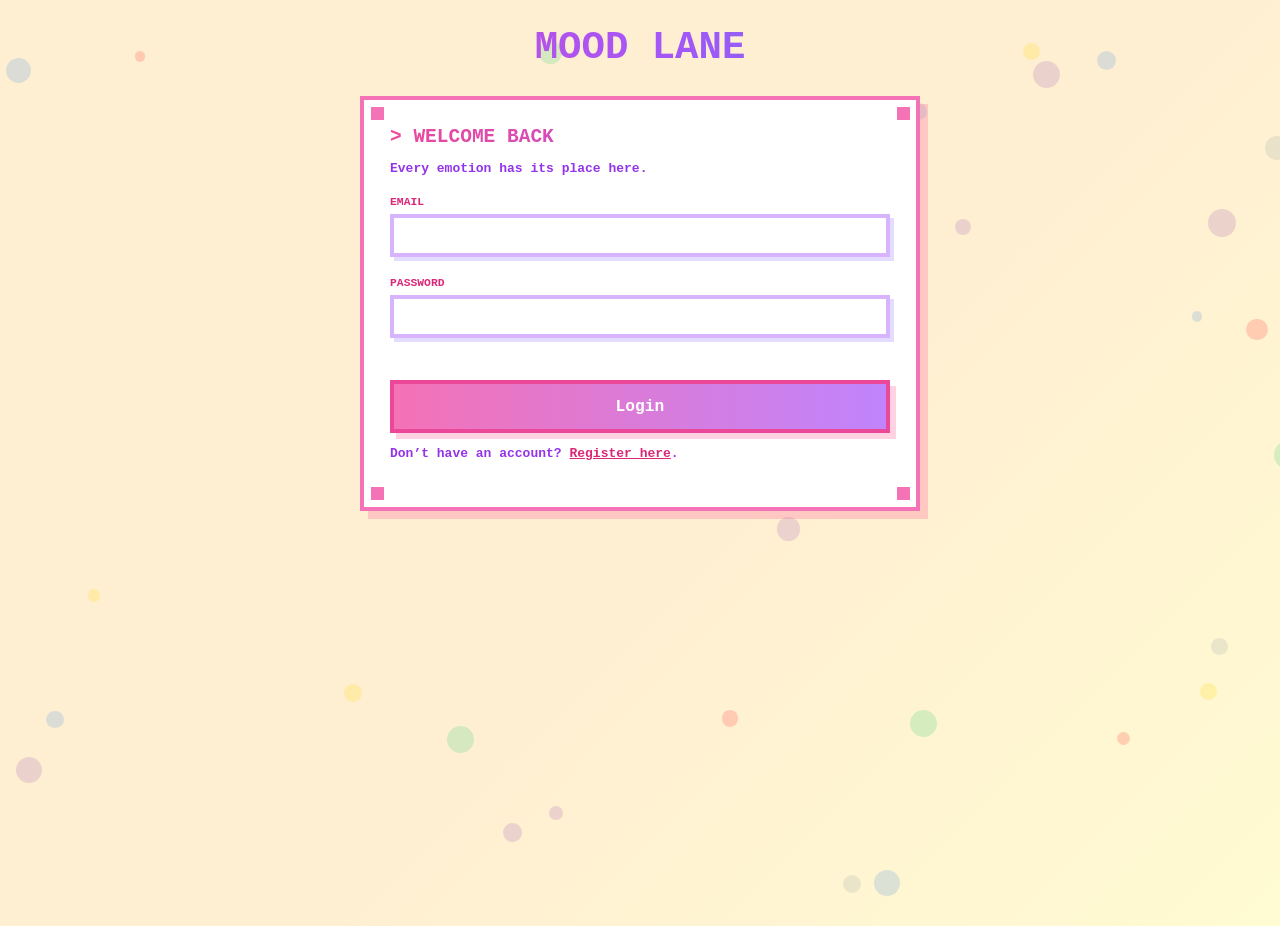
<file: index.html>
<!DOCTYPE html>
<html lang="en">
  <head>
    <meta charset="UTF-8">
    <meta name="viewport" content="width=device-width, initial-scale=1.0">
    <title>Welcome</title>
    <script src="js/auth-guard.js"></script>
    <link rel="stylesheet" href="css/index.css">
    <link rel="stylesheet" href="css/style.css">
  </head>
  <body>
    <div class="sidebar-container">
      <aside class="sidebar">
        <div class="sidebar-header">
          <div class="sidebar-header-content">
            <div class="sidebar-logo" aria-hidden="true"></div>
            <div class="sidebar-title">Mood Lane</div>
          </div>
        </div>

        <nav class="sidebar-nav" aria-label="Primary">
          <ul class="sidebar-nav-list">
            <li><a class="sidebar-nav-button active" href="index.html">Overview</a></li>
            <li><a class="sidebar-nav-button" href="manage-kids.html">Manage Kids</a></li>
            <li><a class="sidebar-nav-button logout" href="login.html">Log Out</a></li>
          </ul>
        </nav>
      </aside>
    </div>

    <main class="dashboard-content">
      <h1>Select kid</h1>
      <div class="child-selector-container">
        <button type="button" class="child-button selected">
          <span class="child-name">Child 1</span>
        </button>
        <button type="button" class="child-button">
          <span class="child-name">Child 2</span>
        </button>
        <button type="button" class="child-button">
          <span class="child-name">Child 3</span>
        </button>
      </div>

      <section class="jar-section">
        <h2 class="jar-title">Emotion Jars</h2>

        <div class="view-modes">
          <button class="view-mode-button">Day</button>
          <button class="view-mode-button">Week</button>
          <button class="view-mode-button active">Month</button>
          <button class="view-mode-button">Year</button>
        </div>

        <p class="jar-subtitle">Each jar = one month</p>

        <div class="jar-grid">
          <div class="jar-card featured">
            <div class="jar jar-0">
            </div>
            <div class="jar-label selected">JAN</div>
          </div>

          <div class="jar-card">
            <div class="jar jar-1"></div>
            <div class="jar-label">FEB</div>
          </div>

          <div class="jar-card">
            <div class="jar jar-2"></div>
            <div class="jar-label">MAR</div>
          </div>

          <div class="jar-card">
            <div class="jar jar-3"></div>
            <div class="jar-label">APR</div>
          </div>

          <div class="jar-card">
            <div class="jar jar-4"></div>
            <div class="jar-label">MAY</div>
          </div>

          <div class="jar-card">
            <div class="jar jar-5"></div>
            <div class="jar-label">JUN</div>
          </div>

          <div class="jar-card">
            <div class="jar jar-6"></div>
            <div class="jar-label">JUL</div>
          </div>

          <div class="jar-card">
            <div class="jar jar-7"></div>
            <div class="jar-label">AUG</div>
          </div>

          <div class="jar-card">
            <div class="jar jar-8"></div>
            <div class="jar-label">SEP</div>
          </div>

          <div class="jar-card">
            <div class="jar jar-9"></div>
            <div class="jar-label">OCT</div>
          </div>

          <div class="jar-card">
            <div class="jar jar-10"></div>
            <div class="jar-label">NOV</div>
          </div>

          <div class="jar-card">
            <div class="jar jar-11"></div>
            <div class="jar-label">DEC</div>
          </div>
        </div>
      </section>

      <div class="summary">
        <h3>Summary</h3>
      </div>
    </main>

    <script src="js/mobile-sidebar.js"></script>
    <script src="js/logout.js"></script>
    <script src="js/overview.js"></script>

  </body>
</html>
</file>
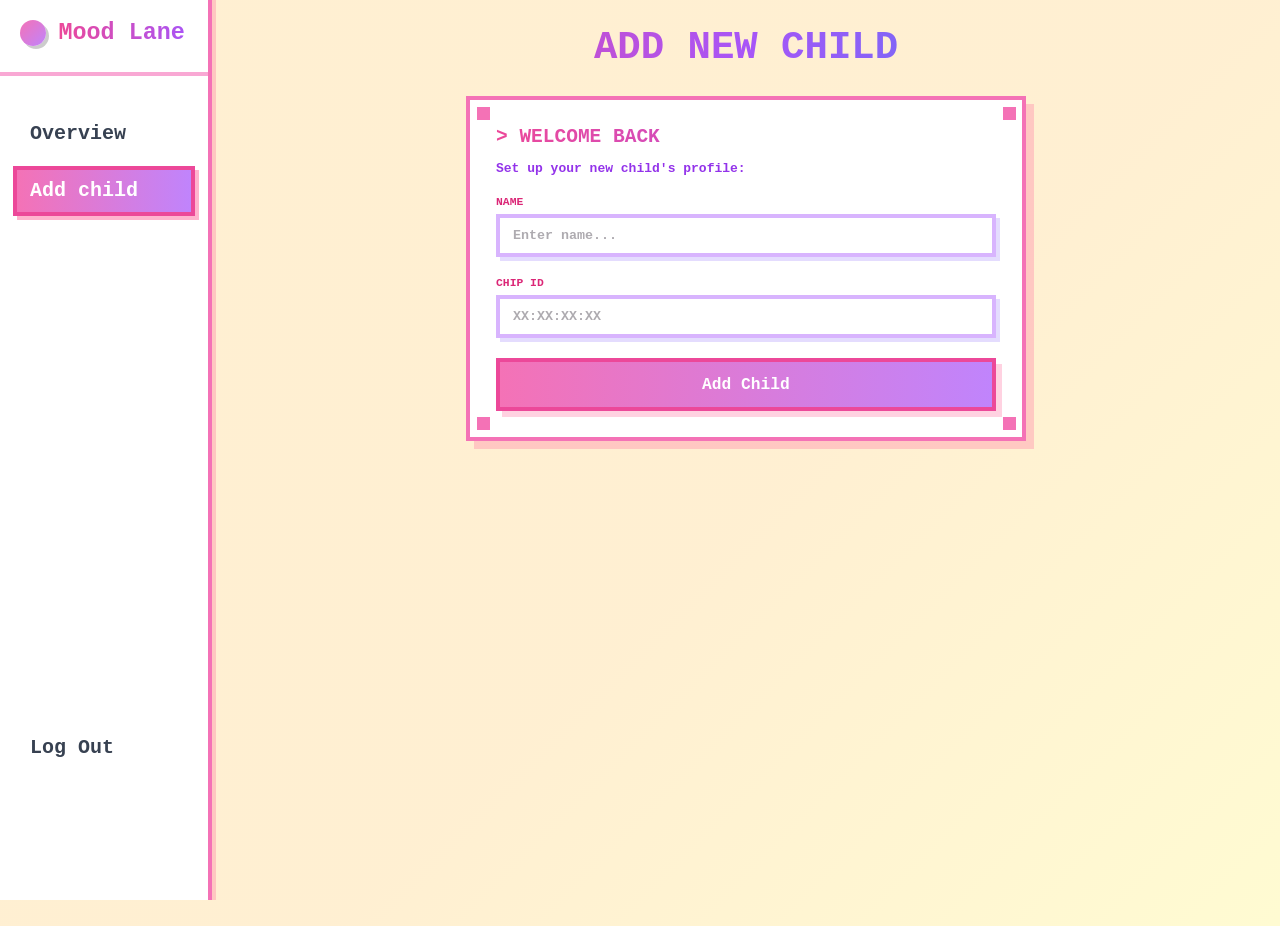
<file: add-child.html>
<!DOCTYPE html>
<html lang="en">
  <head>
    <meta charset="UTF-8" />
    <title>Welcome</title>
    <link rel="stylesheet" href="css/index.css">
    <link rel="stylesheet" href="css/style.css">
  </head>
  <body>
    <div class="sidebar-container">
      <aside class="sidebar">
        <div class="sidebar-header">
          <div class="sidebar-header-content">
            <div class="sidebar-logo" aria-hidden="true"></div>
            <div class="sidebar-title">Mood Lane</div>
          </div>
        </div>

        <nav class="sidebar-nav" aria-label="Primary">
          <ul class="sidebar-nav-list">
            <li><a class="sidebar-nav-button" href="index.html">Overview</a></li>
            <li><a class="sidebar-nav-button active" href="add-child.html">Add child</a></li>
            <li><a class="sidebar-nav-button logout" href="login.html">Log Out</a></li>
          </ul>
        </nav>
      </aside>
    </div>

    <main>
  <h1>Add new child</h1>

    <form id="addChildForm">
      <div class="corner-pixel top left"></div>
      <div class="corner-pixel top right"></div>
      <div class="corner-pixel bottom left"></div>
      <div class="corner-pixel bottom right"></div>

      <h2>> Welcome Back</h2>
      <p>Set up your new child's profile:</p>
      <div>
        <label>Name</label>
        <input type="text" id="name" required placeholder="Enter name..."/>
      </div>
      <div>
        <label>Chip ID</label>
        <input type="text" id="chipId" required placeholder="XX:XX:XX:XX"/>
      </div>
      <button class="submit" type="submit">Add Child</button>

    </form>

    <div id="kids-list">

    </div>

    </main>

    <script src="js/add-child.js"></script>
  </body>
</html>
</file>
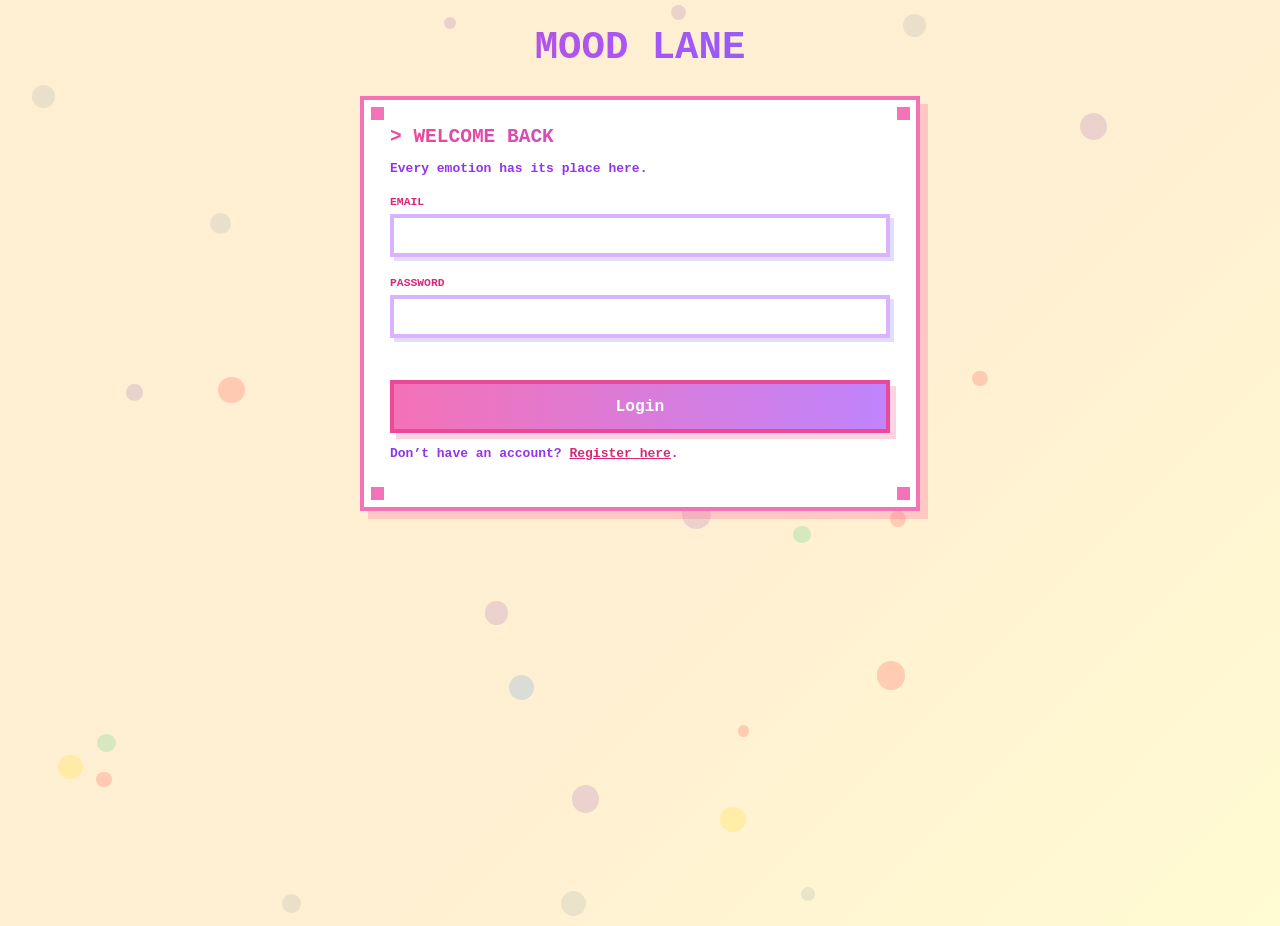
<file: details.html>
<!DOCTYPE html>
<html lang="en">
  <head>
    <meta charset="UTF-8" />
    <meta name="viewport" content="width=device-width, initial-scale=1.0" />
    <title>Welcome</title>
    <script src="js/auth-guard.js"></script>
    <link rel="stylesheet" href="css/index.css">
    <link rel="stylesheet" href="css/style.css">
    <link rel="stylesheet" href="css/details.css">
  </head>
  <body>
    <div class="sidebar-container">
      <aside class="sidebar">
        <div class="sidebar-header">
          <div class="sidebar-header-content">
            <div class="sidebar-logo" aria-hidden="true"></div>
            <div class="sidebar-title">Mood Lane</div>
          </div>
        </div>

        <nav class="sidebar-nav" aria-label="Primary">
          <ul class="sidebar-nav-list">
            <li><a class="sidebar-nav-button active" href="index.html">Overview</a></li>
            <li><a class="sidebar-nav-button " href="manage-kids.html">Manage Kids</a></li>
            <li><a class="sidebar-nav-button logout" href="login.html">Log Out</a></li>
          </ul>
        </nav>
      </aside>
    </div>

    <main>
        <h1><span id="child-name"></span>'s Summary</h1>
        <h2><span id="date-start"></span> - <span id="date-end"></span></h2>
        <div class="details-row-top">
            <div class="card emotion-flower">
              <h2>> Emotion Map</h2>
              <canvas id="emotion-radar" width="360" height="360" aria-label="Emotion radar chart"></canvas>
            </div>
            <div class="card emotion-breakdown">
                <h2>> Emotion Breakdown</h2>
                <div id="emotion-breakdown">
                    <div class="emotion-bar happy"><span>Happy</span><span class="emotion-percentage">0%</span><div class="bar"><div class="fill"></div></div></div>
                    <div class="emotion-bar proud"><span>Proud</span><span class="emotion-percentage">0%</span><div class="bar"><div class="fill"></div></div></div>
                    <div class="emotion-bar angry"><span>Angry</span><span class="emotion-percentage">0%</span><div class="bar"><div class="fill"></div></div></div>
                    <div class="emotion-bar surprised"><span>Surprised</span><span class="emotion-percentage">0%</span><div class="bar"><div class="fill"></div></div></div>
                    <div class="emotion-bar afraid"><span>Afraid</span><span class="emotion-percentage">0%</span><div class="bar"><div class="fill"></div></div></div>
                    <div class="emotion-bar sad"><span>Sad</span><span class="emotion-percentage">0%</span><div class="bar"><div class="fill"></div></div></div>
                    <div class="emotion-bar disgusted"><span>Disgusted</span><span class="emotion-percentage">0%</span><div class="bar"><div class="fill"></div></div></div>
                    <div class="emotion-bar neutral"><span>Neutral</span><span class="emotion-percentage">0%</span><div class="bar"><div class="fill"></div></div></div>
                </div>
            </div>
        </div>
        <div class="details-row-bottom">
            <div class="card entry-count">
                <h2>> Number of entries</h2>
                <div id="entry-count">0</div>
            </div>
        </div>
    </main>

    <script src="js/mobile-sidebar.js"></script>
    <script src="js/logout.js"></script>
    <script src="js/details.js"></script>
  </body>
</html>
</file>
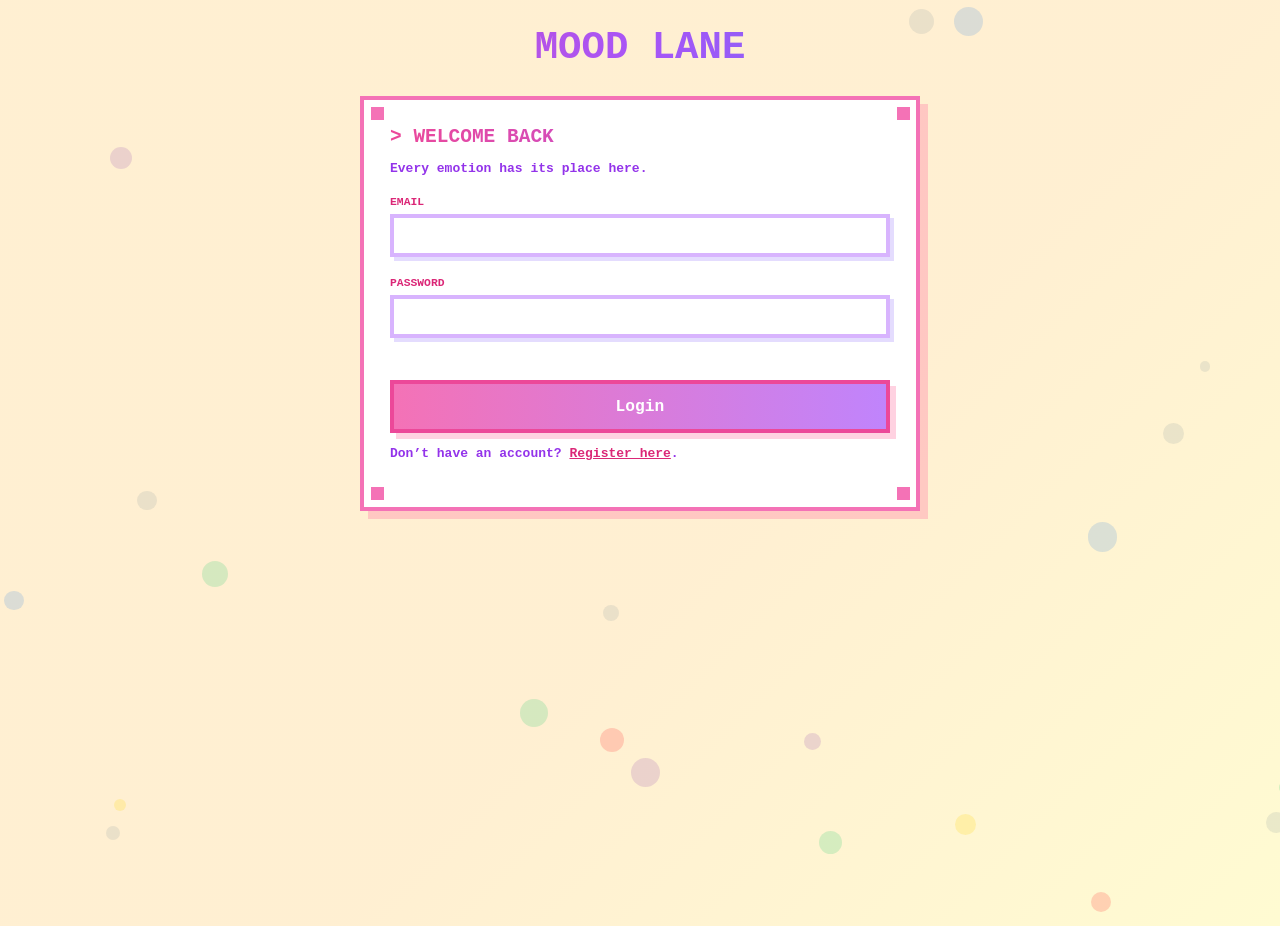
<file: login.html>
<!DOCTYPE html>
<html lang="en">
  <head>
    <meta charset="UTF-8" />
    <title>Login</title>
    <link rel="stylesheet" href="css/style.css" />
  </head>
  <body class="floating-dots-container">
    <h1>MOOD LANE</h1>

    <form id="loginForm">
      <div class="corner-pixel top left"></div>
      <div class="corner-pixel top right"></div>
      <div class="corner-pixel bottom left"></div>
      <div class="corner-pixel bottom right"></div>

      <h2>> Welcome Back</h2>
      <p>Every emotion has its place here.</p>
      <div>
        <label>Email</label>
        <input type="email" id="email" required />
      </div>
      <div>
        <label>Password</label>
        <input type="password" id="password" required />
      </div>
      <p id="loginMessage" class="login-message" aria-live="polite"></p>
      <button class="submit" type="submit">Login</button>

      <p>Don’t have an account? <a href="register.html">Register here</a>.</p>
    </form>

    <script src="js/login.js"></script>
    <script src="js/floating-dots.js"></script>
  </body>
</html>
</file>
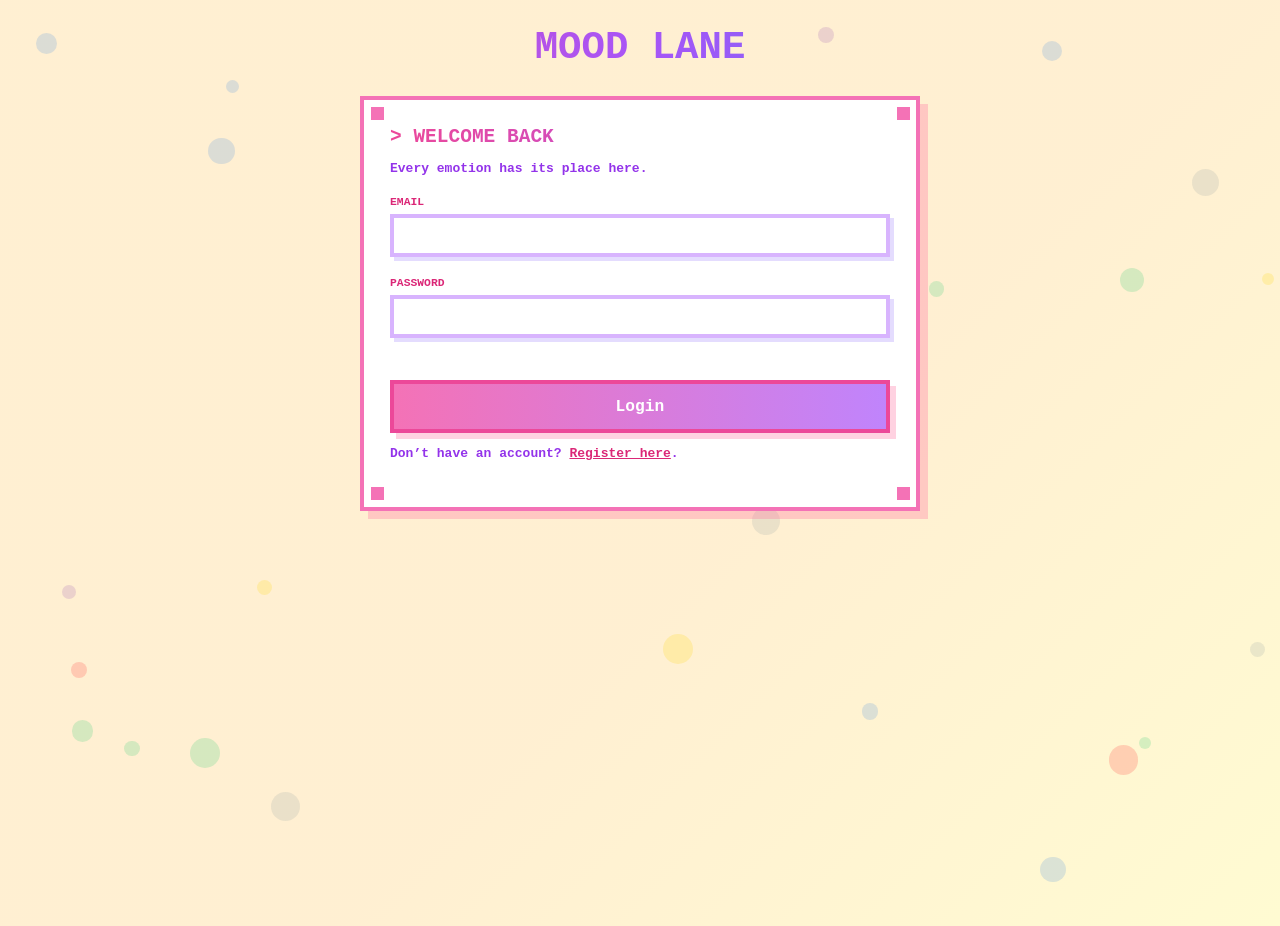
<file: manage-kids.html>
<!DOCTYPE html>
<html lang="en">
  <head>
    <meta charset="UTF-8" />
    <meta name="viewport" content="width=device-width, initial-scale=1.0" />
    <title>Welcome</title>
    <script src="js/auth-guard.js"></script>
    <link rel="stylesheet" href="css/index.css">
    <link rel="stylesheet" href="css/style.css">
  </head>
  <body class="manage-kids-page">
    <div class="sidebar-container">
      <aside class="sidebar">
        <div class="sidebar-header">
          <div class="sidebar-header-content">
            <div class="sidebar-logo" aria-hidden="true"></div>
            <div class="sidebar-title">Mood Lane</div>
          </div>
        </div>

        <nav class="sidebar-nav" aria-label="Primary">
          <ul class="sidebar-nav-list">
            <li><a class="sidebar-nav-button" href="index.html">Overview</a></li>
            <li><a class="sidebar-nav-button active" href="manage-kids.html">Manage Kids</a></li>
            <li><a class="sidebar-nav-button logout" href="login.html">Log Out</a></li>
          </ul>
        </nav>
      </aside>
    </div>

    <main>
  <h1>Manage Kids</h1>

    <form id="addChildForm">
      <div class="corner-pixel top left"></div>
      <div class="corner-pixel top right"></div>
      <div class="corner-pixel bottom left"></div>
      <div class="corner-pixel bottom right"></div>

      <h2>> Add Child</h2>
      <p>Set up your new child's profile:</p>
      <div>
        <label>Name</label>
        <input type="text" id="name" required placeholder="Enter name..."/>
      </div>
      <div>
        <label>Chip ID</label>
        <input type="text" id="chipId" required placeholder="XX:XX:XX:XX"/>
      </div>
      <button class="submit" type="submit">Add Child</button>

    </form>

    <div id="kids-list">

    </div>

    </main>

    <script src="js/mobile-sidebar.js"></script>
    <script src="js/logout.js"></script>
    <script src="js/manage-kids.js"></script>
  </body>
</html>
</file>
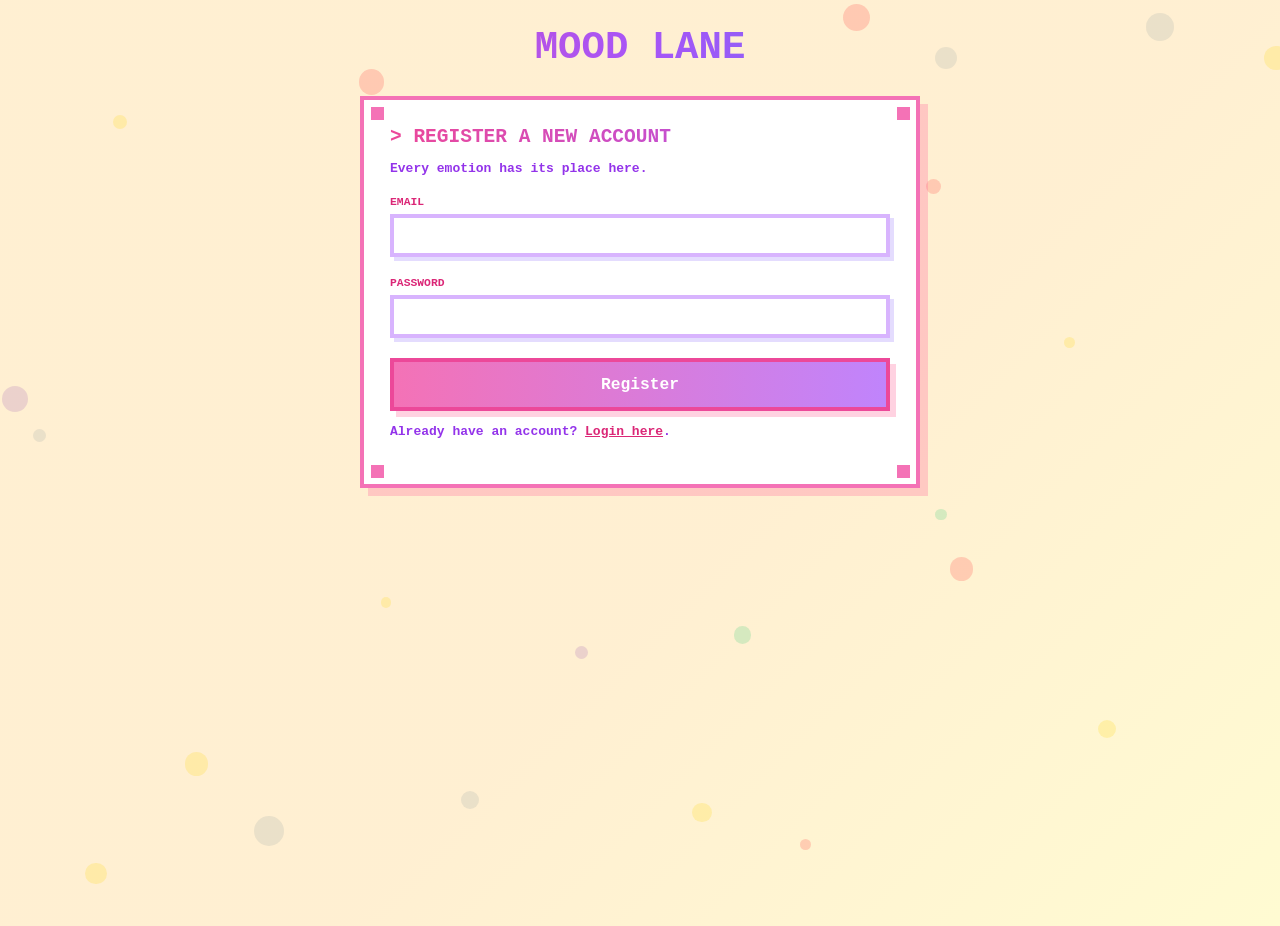
<file: register.html>
<!DOCTYPE html>
<html lang="en">
  <head>
    <meta charset="UTF-8" />
    <title>Register</title>
    <link rel="stylesheet" href="css/style.css" />
  </head>
  <body class="floating-dots-container">    
    <h1>MOOD LANE</h1>

    <form id="registerForm">
      <div class="corner-pixel top left"></div>
      <div class="corner-pixel top right"></div>
      <div class="corner-pixel bottom left"></div>
      <div class="corner-pixel bottom right"></div>
      
      <h2>> Register a new Account</h2>
      <p>Every emotion has its place here.</p>
      <div>
        <label>Email</label>
        <input type="email" id="email" required />
      </div>
      <div>
        <label>Password</label>
        <input type="password" id="password" required />
      </div>
      <button class="submit" type="submit">Register</button>

      <p>Already have an account? <a href="login.html">Login here</a>.</p>
    </form>

    <script src="js/register.js"></script>
    <script src="js/floating-dots.js"></script>
  </body>
</html>
</file>
<file: css/index.css>
/* Desktop Sidebar */
.sidebar {
  display: none;
  position: fixed;
  left: 0;
  top: 0;
  height: 100vh;
  width: 16rem; /* 256px */
  background-color: #ffffff;
  border-right: 4px solid #f472b6; /* pink-400 */
  box-shadow: 4px 0px 0px 0px rgba(255, 107, 157, 0.3);
  flex-direction: column;
  z-index: 50;
}

/* Container wrapper and visibility fixes */
.sidebar-container {
  position: fixed;
  top: 0;
  overflow: visible;
}

.sidebar-backdrop {
  display: none;
}

.sidebar-toggle {
  display: none;
}

body.sidebar-open {
  overflow: hidden;
}
body {
  padding-left: 0; }

.jar-scroll{
  width:100%;
  height:100%;
  box-sizing:border-box;
  padding:5px;
  display:flex;
  flex-wrap:wrap-reverse;
  align-content:flex-start;
  gap:1px;
  justify-content:center;
  overflow-x:hidden;
  overflow-y:auto;
}

.dashboard-content {
  margin-left: 16rem;
  padding: 1.5rem 2rem 2rem;
  box-sizing: border-box;
  min-height: 100vh;
  width: calc(100% - 16rem);
  position: relative;
  z-index: 1;
}

.dashboard-content > * {
  max-width: 100%;
}

.dashboard-content h1,
.dashboard-content .child-selector-container,
.dashboard-content .jar-section,
.dashboard-content .summary {
  position: relative;
  z-index: 1;
}

@media (max-width: 767px) {
  main {
    margin-left: 0;
    padding: 4.5rem 1rem 1rem;
    box-sizing: border-box;
  }

  .dashboard-content {
    margin-left: 0;
    width: 100%;
    padding: 4.5rem 1rem 1rem;
  }

  .sidebar-toggle {
    position: fixed;
    top: 1rem;
    left: 1rem;
    z-index: 120;
    display: inline-flex;
    align-items: center;
    gap: 0.5rem;
    padding: 0.7rem 1rem;
    border: 4px solid #ec4899;
    background: #ffffff;
    color: #374151;
    font-family: monospace;
    font-weight: 900;
    box-shadow: 4px 4px 0 rgba(255, 107, 157, 0.3);
    cursor: pointer;
  }

  .sidebar-container {
    inset: 0;
    width: 100vw;
    height: 100vh;
    z-index: 100;
    pointer-events: none;
  }

  .sidebar {
    display: flex !important;
    width: min(16rem, 82vw);
    transform: translateX(-100%);
    transition: transform 0.25s ease;
    pointer-events: auto;
  }

  body.sidebar-open .sidebar {
    transform: translateX(0);
  }

  .sidebar-backdrop {
    display: block;
    position: fixed;
    inset: 0;
    z-index: 90;
    background: rgba(17, 24, 39, 0.45);
    opacity: 0;
    visibility: hidden;
    transition: opacity 0.25s ease, visibility 0.25s ease;
    pointer-events: auto;
  }

  body.sidebar-open .sidebar-backdrop {
    opacity: 1;
    visibility: visible;
  }
}

/* Ensure sidebar is visible (overrides responsive hide) */
.sidebar {
  display: flex !important;
}

@media (min-width: 768px) {
  .sidebar {
    display: flex;
  }
}

/* Sidebar Header */
.sidebar-header {
  padding: 1.5rem;
  border-bottom: 4px solid #f9a8d4; /* pink-300 */
}

.sidebar-header-content {
  display: flex;
  align-items: center;
  gap: 0.5rem;
  margin-bottom: 0.5rem;
}

.sidebar-logo {
  width: 2rem;
  height: 2rem;
  background: linear-gradient(to bottom right, #f472b6, #c084fc); /* pink-400 to purple-400 */
  box-shadow: 3px 3px 0px 0px rgba(0, 0, 0, 0.2);
  image-rendering: pixelated;
  border-radius: 50%;
  overflow: hidden;
  flex: 0 0 2rem;
  margin-right: 0.5rem;
}

.sidebar-title {
  font-size: 1.8rem;
  font-weight: 900;
  background: linear-gradient(to right, #ec4899, #a855f7); /* pink-500 to purple-500 */
  -webkit-background-clip: text;
  background-clip: text;
  color: transparent;
  font-family: monospace;
  flex: 1 1 auto;
}

/* Sidebar Navigation */
.sidebar-nav {
  flex: 1;
  padding: 1rem;
  overflow-y: auto;
}

.sidebar-nav-list {
    font-size: 20px;
  display: flex;
  flex-direction: column;
  gap: 0.5rem;
  text-decoration: none;
  list-style: none;
  padding: 0;
  width: calc(100% - 2rem - 8px); /* Account for padding and border */
}

.sidebar-nav-button {
  width: 100%;
  display: flex;
  align-items: center;
  gap: 0.75rem;
  padding: 0.75rem 1rem;
  font-weight: 900;
  border: 4px solid transparent;
  color: #374151; /* gray-700 */
  transition: all 0.2s;
  font-family: monospace;
}

.sidebar-nav-button:hover {
  background-color: #fdf2f8; /* pink-50 */
  border-color: #f9a8d4; /* pink-300 */
}

/* Remove underline from nav links */
.sidebar-nav-list a,
.sidebar-nav-button {
  text-decoration: none;
}

.sidebar-nav-list a:hover,
.sidebar-nav-button:hover,
.sidebar-nav-list a:focus {
  text-decoration: none;
}

.sidebar-nav-button.active {
  background: linear-gradient(to right, #f472b6, #c084fc); /* pink-400 to purple-400 */
  color: #ffffff;
  border: 4px solid #ec4899; /* pink-500 */
  box-shadow: 4px 4px 0px 0px rgba(255, 107, 157, 0.5);
}

/* Logout button styling */
.sidebar-nav-button.logout {
  margin-top: 500px;
}
.sidebar-nav-button.logout:hover {
  background-color: #fee2e2; /* red-100 */
  border-color: #fca5a5; /* red-300 */
  color: #7f1d1d; /* red-900 */
}

.sidebar-nav-button.logout:active {
  background: linear-gradient(to right, #dc2626, #991b1b); /* red-600 to red-800 */
  color: #ffffff;
  border-color: #7f1d1d; /* red-900 */
  box-shadow: 4px 4px 0px 0px rgba(220, 38, 38, 0.5);
}
.view-modes {
  display: flex !important;
  gap: 1rem;
  justify-content: center;
}
/* View Mode Buttons (Day, Week, Month, Year) */
.view-mode-button {
  padding: 0.7rem 1.7rem;
  font-weight: 900;
  font-size: 1.5rem;
  border: 4px solid #d8b4fe; /* purple-300 */
  background-color: #ffffff;
  color: #374151; /* gray-700 */
  box-shadow: 2px 2px 0px 0px rgba(167, 139, 250, 0.3);
  transition: all 0.2s;
  font-family: monospace;
  cursor: pointer;
}

.view-mode-button:hover {
  border-color: #f472b6; /* pink-400 */
}

.view-mode-button.active {
  background: linear-gradient(to right, #f472b6, #c084fc); /* pink-400 to purple-400 */
  color: #ffffff;
  border-color: #ec4899; /* pink-500 */
  box-shadow: 4px 4px 0px 0px rgba(255, 107, 157, 0.5);
}

/* Child Selector Container */
.child-selector-container {
  margin-bottom: 2rem;
  display: flex;
  flex-wrap: wrap;
  align-items: center;
  justify-content: center;
  gap: 1rem;
}

/* Child Button (Default/Unselected) */
.child-button {
  display: flex;
  flex-direction: column;
  align-items: center;
  padding: 1rem;
  border: 4px solid #d8b4fe; /* purple-300 */
  background-color: #ffffff;
  box-shadow: 4px 4px 0px 0px rgba(167, 139, 250, 0.3);
  transition: all 0.2s;
  cursor: pointer;
}

.child-button:hover {
  transform: scale(1.05);
}

/* Child Button Selected */
.child-button.selected {
  border-color: #f472b6; /* pink-400 */
  background: linear-gradient(to bottom, #fce7f3, #f3e8ff); /* pink-100 to purple-100 */
  box-shadow: 6px 6px 0px 0px rgba(255, 107, 157, 0.5);
  transform: scale(1.05);
}

/* Child Name Label */
.child-button .child-name {
  margin-top: 0.5rem;
  font-size: 1.5rem;
  font-weight: 900;
  font-family: monospace;
  color: #9333ea; /* purple-600 */
}

.child-button.selected .child-name {
  color: #db2777; /* pink-600 */
}

/* Child Age Label */
.child-button .child-age {
  font-size: 0.75rem;
  color: #374151; /* gray-700 */
  font-weight: 900;
  font-family: monospace;
}

/* =========================
   JARS
========================= */

.jar-grid{
  display:grid;
  grid-template-columns:repeat(auto-fit,minmax(160px,1fr));
  gap:28px;
  align-items:start;
  justify-items:center;
}

.jar-card{
  text-align:center;
  padding-top:48px; /* reserve space for lid/neck */
  position:relative;
}

.jar-title{
  font-size:2.5rem;
  text-align:center;
}

.jar{
  height:200px;
  background:white;
  border:5px solid #d8b4fe;
  width:200px;
  box-sizing:border-box;
  padding:5px;
  display:flex;
  flex-wrap:wrap;
  align-content:flex-end;
  gap:1px;
  justify-content:center;
  position:relative;
  overflow: visible;
  z-index:2;
  cursor: pointer;
  transition: all 0.2s;
}

.jar:hover{
  transform:scale(1.03);
  box-shadow:7px 7px 0 rgba(167,139,250,.18);
}

.jar::before{
  content:"";
  position:absolute;
  top:-20px;
  left: 30px;
  right: 30px;
  height:20px;
  background:#ffffff;
  border:5px solid #d8b4fe;
  border-bottom:none;
  box-sizing:border-box;
}

.jar:after{
  content:"";
  position:absolute;
  top:-34px;
  left:34px;
  right:34px;
  height:15px;
  background:#fbbf24;
  border:5px solid #d8b4fe;
  border-bottom:none;
  box-sizing:border-box;
}

.jar-card.active .jar{
  border-color:#ff6b9d;
  box-shadow:7px 7px 0 rgba(255,107,157,.18);
}

.jar-card.active .jar::before,
.jar-card.active .jar::after{
  border-color:#ff6b9d;
}

.jar::before,
.jar::after{
  z-index:1;
}

.dot{
  width:22px;
  height:22px;
  border-radius:50%;
}

.red{ background:#ff3b30; }
.yellow{ background:#facc15; }
.green{ background:#22c55e; }
.blue{ background:#60a5fa; }
.purple{ background:#a855f7; }

.jar-subtitle {
  font-size: 1.2rem;
  text-align: center;
}

.jar-card h4{
  margin-top:14px;
  display:inline-block;
  padding:10px 18px;
  border:4px solid #d8b4fe;
  background:white;
  font-family:'Press Start 2P';
  font-size:.75rem;
  color:#a855f7;
}

.jar-card.active h4{
  background:linear-gradient(90deg,#ff6b9d,#d946ef);
  color:white;
  border-color:#ff4f9a;
}

.jar-card p{
  margin-top:10px;
  font-size:2rem;
  color:#a855f7;
}

.jar-label {
  display: block;
  margin: 0.5rem auto 0;
  padding: 0.25rem 0.75rem;
  font-weight: 900;
  font-family: monospace;
  font-size: 1rem;
  border: 4px solid #d8b4fe; /* purple-300 */
  background-color: #ffffff;
  color: #9333ea; /* purple-600 */
  width: fit-content;
}

.jar-label.active {
  background: linear-gradient(to right, #f472b6, #c084fc); /* pink-400 to purple-400 */
  color: #ffffff;
  border-color: #ec4899; /* pink-500 */
  box-shadow: 3px 3px 0px 0px rgba(255, 107, 157, 0.5);
}

.marble {
  width: 20px;
  height: 20px;
  border-radius: 50%;
  flex: 0 0 auto;
  box-shadow: 2px 2px 0 rgba(0, 0, 0, 0.12);
}

/* =========================
   SUMMARY
========================= */

.summary{
  margin-top:50px;
  position: relative;
  overflow: hidden;
  background:white;
  border:6px solid #e54ba8;
  box-shadow: 10px 10px 0 rgba(229, 75, 168, 0.18);
  padding:20px;
  box-sizing: border-box;
  --summary-panel-bg: white;
  --summary-border: #e54ba8;
  --summary-card-bg: white;
  --summary-card-border: #b996ff;
  --summary-title: #ef3da0;
  --summary-label: #8f39d4;
  --summary-count: #ff4a95;
}

.summary h3{
  font-family: monospace;
  font-size:clamp(2.5rem, 2.5vw, 2.2rem);
  margin:0 0 1rem;
  color:var(--summary-title);
  text-transform:uppercase;
  letter-spacing:0.04em;
}

.summary > * {
  position: relative;
  z-index: 1;
}

.summary-grid {
  display: grid;
  grid-template-columns: repeat(8, minmax(0, 1fr));
  gap: 0.75rem;
  align-items: stretch;
}

.summary-card {
  min-height: 210px;
  padding: 0.9rem 0.6rem;
  box-sizing: border-box;
  display: flex;
  flex-direction: column;
  align-items: center;
  justify-content: center;
  gap: 0.55rem;
  text-align: center;
  background: linear-gradient(180deg, #efe5ff 0%, var(--summary-card-bg) 100%);
  border: 5px solid var(--summary-card-border);
  box-shadow: 10px 10px 0 rgba(145, 93, 223, 0.28);
}

.summary-ball {
  width: 80px;
  height: 80px;
  border-radius: 50%;
  box-shadow: 8px 8px 0 rgba(145, 93, 223, 0.34);
}

.summary-emotion-label {
  color: var(--summary-label);
  font-family: monospace;
  font-size: 1rem;
  font-weight: 900;
  text-transform: uppercase;
  letter-spacing: 0.08em;
}

.summary-emotion-count {
  color: var(--summary-count);
  font-family: monospace;
  font-size: clamp(2rem, 3vw, 2.6rem);
  font-weight: 900;
  line-height: 1;
}

.summary p{
  font-size:2rem;
  margin-bottom:10px;
}
@media (max-width: 1100px) {
  .summary-grid {
    grid-template-columns: repeat(4, minmax(0, 1fr));
  }

  .summary {
    padding: 1.25rem;
  }

  .summary-card {
    min-height: 190px;
  }
}

@media (max-width: 480px) {

  main {
    margin-right: 0 !important;
  }

  .dashboard-content {
    margin-left: 0;
    width: 100%;
    padding: 4.25rem 0.9rem 1rem;
  }

  .sidebar-toggle {
    top: 0.85rem;
    left: 0.85rem;
    padding: 0.6rem 0.85rem;
    font-size: 0.95rem;
  }

  .sidebar-toggle:hover {
    background-color: #fdf2f8; /* pink-50 */
    border-color: #f472b6; /* pink-300 */
  }

  .child-selector-container {
    gap: 0.5rem;
    margin-bottom: 1.2rem;
  }

  .child-button {
    padding: 0.6rem 0.7rem;
    border-width: 3px;
    box-shadow: 3px 3px 0 rgba(167, 139, 250, 0.28);
  }

  .child-button .child-name {
    font-size: 1rem;
    margin-top: 0.3rem;
  }

  .view-mode-button {
    padding: 0.35rem 0.75rem;
    font-size: 1rem;
    border-width: 3px;
    box-shadow: 2px 2px 0 rgba(167, 139, 250, 0.28);
  }

  .jar-grid {
    display: flex;
    flex-wrap: nowrap;
    align-items: stretch;
    gap: 1rem;
    overflow-x: auto;
    overflow-y: hidden;
    padding: 0 0 0.8rem;
    scroll-snap-type: x mandatory;
    -webkit-overflow-scrolling: touch;
    scrollbar-width: none;
  }

  .jar-grid::-webkit-scrollbar {
    display: none;
  }

  .jar-card {
    flex: 0 0 86%;
    max-width: 86%;
    scroll-snap-align: center;
    scroll-snap-stop: always;
  }

  .jar {
    width: 100%;
    max-width: 220px;
    margin: 0 auto;
    position: center;
  }

  .summary {
    margin-top: 1.5rem;
    padding: 0.6rem;
    border-width: 4px;
    box-shadow: 6px 6px 0 rgba(229, 75, 168, 0.14);
  }

  .summary h3 {
    font-size: clamp(1.2rem, 4.8vw, 1.5rem);
    margin: 0 0 0.6rem;
  }

  .summary-grid {
    grid-template-columns: repeat(4, minmax(0, 1fr));
    gap: 0.35rem;
  }

  .summary-card {
    min-height: 102px;
    padding: 2px;
    border-width: 2px;
    box-shadow: 3px 3px 0 rgba(145, 93, 223, 0.2);
    gap: 0.2rem;
  }

  .summary-ball {
    width: 35px;
    height: 35px;
    box-shadow: 2px 2px 0 rgba(145, 93, 223, 0.24);
  }

  .summary-emotion-label {
    padding: 0.1rem 0.4rem;
    font-size: 0.65rem;
    letter-spacing: 0.02em;
  }

  .summary-emotion-count {
    font-size: clamp(0.85rem, 3.2vw, 1rem);
  }
}
</file>
<file: css/style.css>
@import url('https://fonts.googleapis.com/css2?family=Press+Start+2P&family=VT323&display=swap');
@import url('https://fonts.googleapis.com/css2?family=Share+Tech+Mono&display=swap');
@import url('https://fonts.googleapis.com/css2?family=Courier+Prime:ital,wght@0,400;0,700;1,400;1,700&display=swap');

* {
  font-family: monospace;
  font-style: normal;
}

/* colors */
:root {
  --red-dot: #ff00000c;
  --green-dot: #00FF00;
  --blue-dot: #0000FF;
  --yellow-dot: #FFFF00;
  --cyan-dot: #00FFFF;
  --purple-dot: #a600ff;
  --grey-dot: #808080;
  --orange-dot: #FFA500;
}


/* Floating dots container */
.floating-dots-container {
  top: 0;
  left: 0;
  right: 0;
  bottom: 0;
}

/* Individual floating dot */
.floating-dot {
  position: absolute;
  border-radius: 9999px;
  opacity: 0.2;
  animation: bounce ease-in-out infinite;
  z-index: -100;
}

/* Bounce animation */
@keyframes bounce {
  0%, 100% {
    transform: translateY(-25%);
    animation-timing-function: cubic-bezier(0.8, 0, 1, 1);
  }
  50% {
    transform: translateY(0);
    animation-timing-function: cubic-bezier(0, 0, 0.2, 1);
  }
}


body {
  background: linear-gradient(-45deg, rgba(255, 0, 0, 0.177), rgba(128, 0, 128, 0.177), rgba(0, 0, 255, 0.177), rgba(0, 255, 255, 0.177), rgba(0, 255, 0, 0.177), rgba(255, 255, 0, 0.177), rgba(255, 166, 0, 0.177), rgba(255, 166, 0, 0.177));
  background-size: 400% 400%;
  animation: gradient 30s ease infinite;
  margin: 0;
  padding: 0;
  min-height: 100vh;
}

@keyframes gradient {
  0% {
    background-position: 0% 50%;
  }
  50% {
    background-position: 100% 50%;
  }
  100% {
    background-position: 0% 50%;
  }
}

main {
  margin-left: 300px;
  margin-right: calc(300px - 212px);
}

h1 {
    text-align: center;
    font-size: 3rem;
    font-weight: 900;
    background: linear-gradient(to right, #ec4899, #a855f7, #3b82f6);
    -webkit-background-clip: text;
    background-clip: text;
    color: transparent;
    margin-bottom: 0.5rem;
    font-family: monospace;
      text-transform: uppercase;

}


form {
    background-color: #ffffff;
    box-shadow: 8px 8px 0px 0px rgba(255, 107, 157, 0.3);
    border: 4px solid #f472b6;
    padding: 2rem;
    position: relative;
    max-width: 500px;
    margin: 2rem auto;
}

/* Corner pixels */
.corner-pixel {
    position: absolute;
    width: 1rem;
    height: 1rem;
    background-color: #f472b6;
    image-rendering: pixelated;
} /* Form header */

.top {
    top: 0.5rem;
}
.left {
    left: 0.5rem;
}
.right {
    right: 0.5rem;
}
.bottom {
    bottom: 0.5rem;
} 

h2 {
    font-size: 1.5rem;
    font-weight: 900;
    background: linear-gradient(to right, #ec4899, #a855f7);
    -webkit-background-clip: text;
    background-clip: text;
    color: transparent;
    margin-bottom: 0.5rem;
    margin-top: 0;
    text-transform: uppercase;
} /* Subtitle */
p {
    color: #9333ea;
    margin-bottom: 1.5rem;
    font-weight: 900;
} /* Input labels */
label {
    display: block;
    font-size: 0.875rem;
    font-weight: 900;
    margin-bottom: 0.5rem;
    color: #db2777;
        text-transform: uppercase;

} /* Input fields */
input::placeholder {
    color: #aeabb0;
    opacity: 1;
}

input[type="text"],
input[type="email"],
input[type="password"] {
    width: calc(100% - 2rem - 8px);
    padding: 0.75rem 1rem;
    border: 4px solid #d8b4fe;
    background-color: #ffffff;
    color: #1f2937;
    box-shadow: 4px 4px 0px 0px rgba(167, 139, 250, 0.3);
    font-weight: 900;
    font-family: monospace;
    outline: none;
    margin-bottom: 20px;
      transition: all 0.2s;

}
input[type="text"]:focus,
input[type="email"]:focus,
input[type="password"]:focus {
    box-shadow: 6px 6px 0px 0px rgba(255, 107, 157, 0.5);
    border-color: #f472b6;
    transform: translate(-2px, -2px);
} /* Checkbox */
input[type="checkbox"] {
    width: 1.5rem;
    height: 1.5rem;
    border: 4px solid #f472b6;
    accent-color: #ec4899;
    image-rendering: pixelated;
}
input[type="checkbox"] + label {
    font-size: 0.875rem;
    font-weight: 900;
    color: #7e22ce;
    font-family: monospace;
} /* Login button */
button[type="submit"] {
    cursor: pointer;
    width: 100%;
    background: linear-gradient(to right, #f472b6, #c084fc);
    color: #ffffff;
    font-weight: 900;
    padding: 1rem;
    border: 4px solid #ec4899;
    box-shadow: 6px 6px 0px 0px rgba(255, 107, 157, 0.3);
    font-size: 1.25rem;
    font-family: monospace;
    transition: all 0.2s;
}
button[type="submit"]:hover {
    box-shadow: 8px 8px 0px 0px rgba(255, 107, 157, 0.5);
    transform: translate(-2px, -2px);
}
button[type="submit"]:active {
    box-shadow: 2px 2px 0px 0px rgba(255, 107, 157, 0.3);
    transform: translate(4px, 4px);
} /* Register link */
a {
    color: #db2777;
    font-weight: 900;
    text-decoration: underline;
    font-family: monospace;
}
a:hover {
    color: #9333ea;
}


#kids-list {
  display: flex;
  flex-direction: row;
  gap: 1rem;
  max-width: 100%;
  flex-wrap: wrap;
  justify-content: center;
}

.child-entry {
  padding: 1rem;
  border: 4px solid #d8b4fe; /* purple-300 */
  background-color: #ffffff;
  color: #9333ea; /* purple-600 */
  font-weight: 900;
  font-family: monospace;
  box-shadow: 4px 4px 0px 0px rgba(167, 139, 250, 0.3);
  width: 130px;
  min-width: 0;
  box-sizing: border-box;
  overflow: hidden;
  overflow-wrap: anywhere;
  word-break: break-word;
}

.child-entry p {
  margin: 0;
}

.child-name {
  font-size: 1.5rem;
  margin: 0;
  margin-bottom: 0.5em !important;
  text-align: center;
  line-height: 1.1;
  max-width: 100%;
  overflow-wrap: anywhere;
  word-break: normal;
  white-space: normal;
}

.delete-button {
  margin-top: 0.5rem;
  background-color: #ef4444;
  color: #ffffff;
  border: none;
  padding: 0.5rem;
  width: 100%;
  font-weight: 900;
  font-family: monospace;
  cursor: pointer;
  transition: all 0.2s;
}

@media (max-width: 767px) {
  #loginForm, #registerForm {
    margin: 1rem;
    max-width: calc(100% - 2rem);
  }

  .manage-kids-page .sidebar-container {
    position: fixed;
    inset: 0;
    z-index: 100;
    pointer-events: none;
  }

  .manage-kids-page .sidebar {
    display: flex !important;
    width: min(16rem, 82vw);
    transform: translateX(-100%);
    transition: transform 0.25s ease;
    pointer-events: auto;
  }

  body.sidebar-open .manage-kids-page .sidebar {
    transform: translateX(0);
  }

  .manage-kids-page .sidebar-backdrop {
    display: block;
    position: fixed;
    inset: 0;
    z-index: 90;
    background: rgba(17, 24, 39, 0.45);
    opacity: 0;
    visibility: hidden;
    transition: opacity 0.25s ease, visibility 0.25s ease;
    pointer-events: auto;
  }

  body.sidebar-open .manage-kids-page .sidebar-backdrop {
    opacity: 1;
    visibility: visible;
  }

  .manage-kids-page .sidebar-toggle {
    position: fixed;
    top: 1rem;
    left: 1rem;
    z-index: 120;
    display: inline-flex;
    align-items: center;
    gap: 0.5rem;
    padding: 0.7rem 1rem;
    border: 4px solid #ec4899;
    background: #ffffff;
    color: #374151;
    font-family: monospace;
    font-weight: 900;
    box-shadow: 4px 4px 0 rgba(255, 107, 157, 0.3);
    cursor: pointer;
  }

  .manage-kids-page main {
    margin-left: 0;
    padding: 4.5rem 1rem 1rem;
    box-sizing: border-box;
  }

  .manage-kids-page h1 {
    font-size: 2rem;
    margin-top: 0.5rem;
  }

  .manage-kids-page form {
    max-width: 100%;
    margin: 1rem auto;
    padding: 1rem;
  }

  .manage-kids-page #kids-list {
    display: grid;
    grid-template-columns: 1fr;
    gap: 0.75rem;
  }

  .manage-kids-page .child-entry {
    width: 100%;
  }

  .manage-kids-page .child-name {
    font-size: 1.2rem;
  }
}

@media (min-width: 768px) and (max-width: 1100px) {
  .manage-kids-page main {
    margin-left: 16rem;
    padding: 1.25rem;
  }

  .manage-kids-page #kids-list {
    display: grid;
    grid-template-columns: repeat(2, minmax(0, 1fr));
    gap: 1rem;
  }

  .manage-kids-page .child-entry {
    width: 100%;
  }
}

.login-message {
    min-height: 1.25rem;
    margin: 0.5rem 0 0;
    color: #b91c1c;
    font-weight: 700;
}
</file>
<file: css/details.css>
h2 {
  text-align: center !important;
  margin-bottom: 2rem;
}

.details-row-top, .details-row-bottom {
  display: flex;
  gap: 1rem;
  margin-bottom: 1rem;
  justify-content: center;
}

.card {
    flex: 1;
  padding: 1rem;
  border: 4px solid #d8b4fe; /* purple-300 */
  background-color: #ffffff;
  color: #9333ea; /* purple-600 */
  font-weight: 900;
  font-family: monospace;
  box-shadow: 4px 4px 0px 0px rgba(167, 139, 250, 0.3);
  max-width: 430px;
} 

canvas {
    display: block;
    margin: 0 auto;
}

.card.emotion-breakdown {
  border-color: #f472b6; 
  box-shadow: 4px 4px 0px 0px rgba(255, 107, 157, 0.3);
}

#emotion-flower {
    position: relative;
    width: 200px;
    height: 200px;
    margin: 0 auto;
    background-color: transparent;
}

#entry-count {
    font-size: 2rem;
    text-align: center;
    margin-top: 1rem;
}

.petal {
    position: absolute;
    width: 40px;
    height: 40px;
    background-color: #f472b6; /* pink-400 */
    border-radius: 50%;
    top: 50%;
    left: 50%;
    transform: translate(-50%, -50%);
    transform-origin: 0 0;
    opacity: 0.8;
    mix-blend-mode: multiply;
}

.petal.happy {
    background-color: #FFD700;
    height: 100px;
    transform: translate(-50%, -90%);
}

.petal.sad {
    background-color: #4A90E2;
    height: 100px;
    transform: rotate(45deg) translate(-50%, -90%);
}   
.petal.angry {
    background-color: #FF3333;
    height: 100px;
    transform: rotate(90deg) translate(-50%, -90%);
}
.petal.afraid {
    background-color: #9B59B6;
    height: 100px;
    transform: rotate(135deg) translate(-50%, -90%);
}
.petal.disgusted {
    background-color: #2ECC71;
    height: 100px;
    transform: rotate(180deg) translate(-50%, -90%);
}
.petal.proud {
    background-color: #f39512;
        height: 100px;
    transform: rotate(225deg) translate(-50%, -90%);
}
.petal.surprised {
    background-color: #ed3bd5;
    height: 100px;
    transform: rotate(270deg) translate(-50%, -90%);
}
.petal.neutral {
    background-color: #c3c3c3;
    height: 100px;
    transform: rotate(315deg) translate(-50%, -90%);
}

.emotion-percentage {
    float: right;
}

.emotion-bar .bar {
    height: 10px;
    background-color: #fdf2f8; /* gray-200 */
    position: relative;
    border: 4px solid #d8b4fe; /* purple-300 */
    margin-bottom: 0.5rem;
}

.emotion-bar .fill {
    height: 10px;
    background-color: #000000; /* gray-200 */
    position: absolute;
}

.happy .fill {
    background-color: #FFD700;
}
.sad .fill {
    background-color: #4A90E2;
}
.angry .fill {
    background-color: #FF3333;
}
.afraid .fill {
    background-color: #9B59B6;
}
.disgusted .fill {
    background-color: #2ECC71;
}
.proud .fill {
    background-color: #f39512;
}
.surprised .fill {
    background-color: #ed3bd5;
}
.neutral .fill {
    background-color: #c3c3c3;
}

@media (max-width: 767px) {
    main {
        padding: 4.5rem 1rem 1rem;
        box-sizing: border-box;
        margin: 0;
    }

    .details-row-top,
    .details-row-bottom {
        flex-direction: column;
        align-items: stretch;
        gap: 1rem;
    }

    .card {
        width: 100%;
        max-width: none;
        box-sizing: border-box;
        padding: 1rem;
    }

    .card.emotion-flower,
    .card.emotion-breakdown,
    .card.entry-count {
        width: 100%;
    }

    canvas {
        width: 100%;
        max-width: 320px;
        height: auto;
    }

    #emotion-flower {
        width: 100%;
        max-width: 260px;
        height: 260px;
    }

    .emotion-bar .bar {
        margin-bottom: 0.65rem;
    }

    .emotion-percentage {
        float: none;
        display: block;
        margin-top: 0.15rem;
    }

    #entry-count {
        font-size: 1.6rem;
    }
}
</file>
